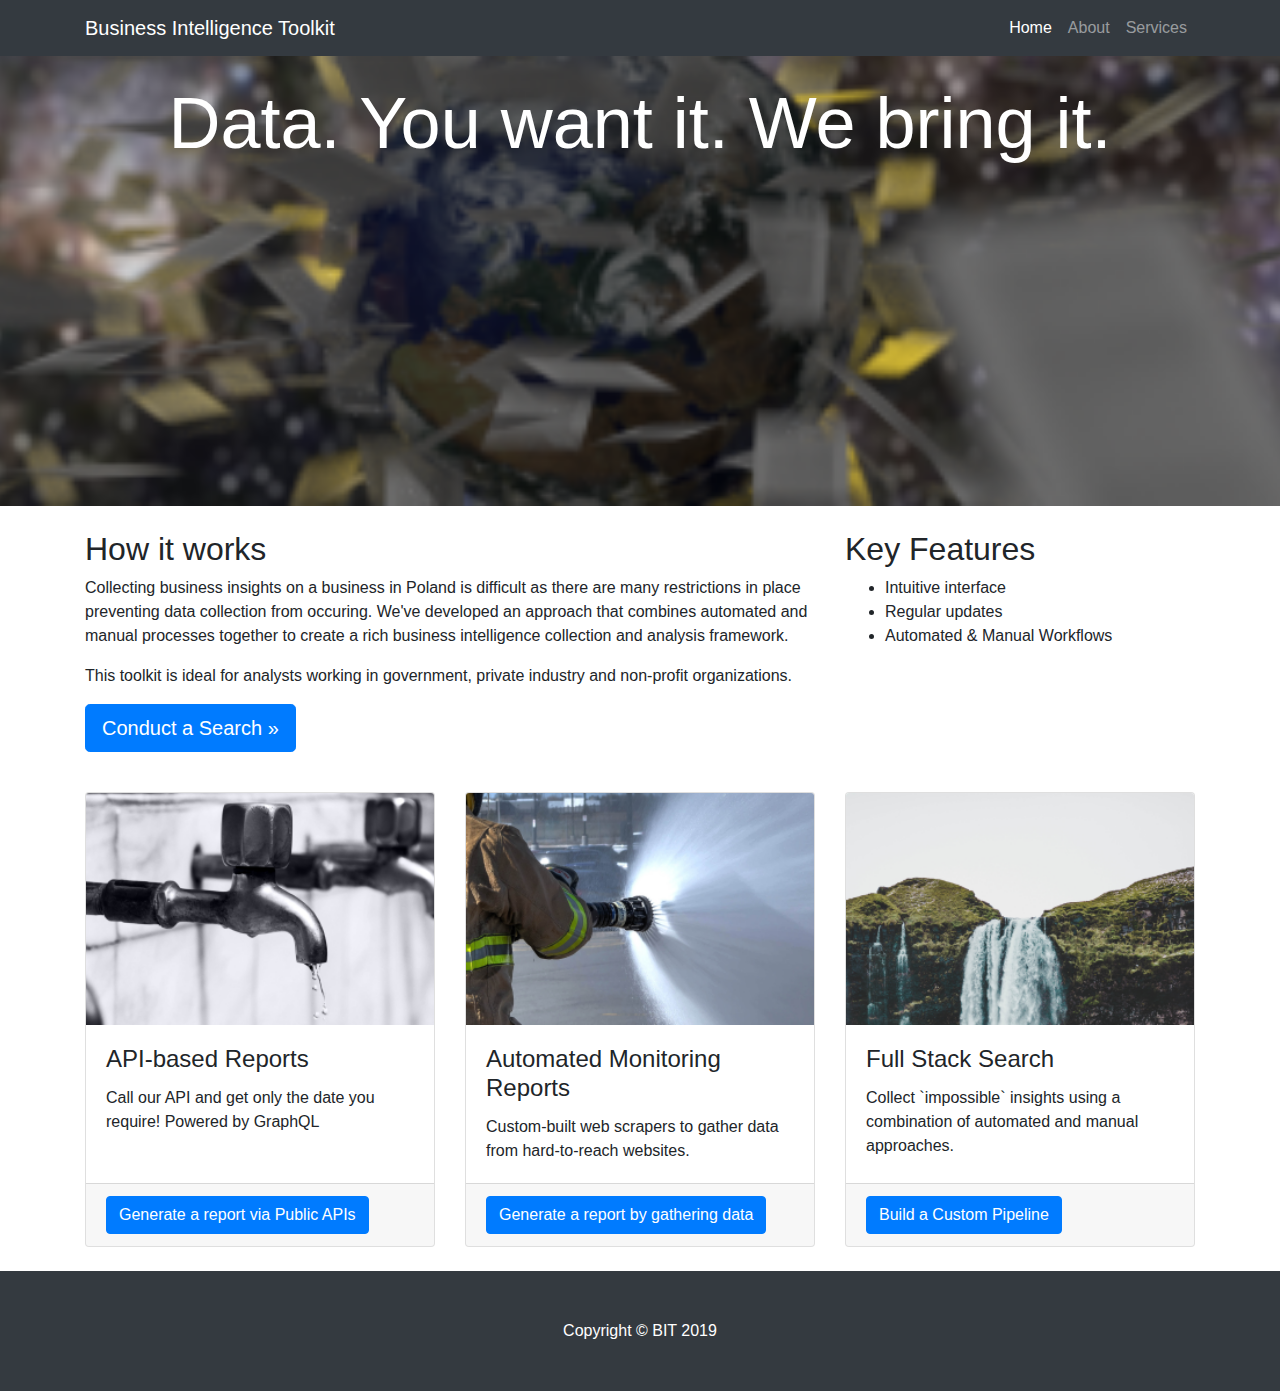
<file: index.html>
<!DOCTYPE html>
<html lang="en">

  <head>

    <meta charset="utf-8">
    <meta name="viewport" content="width=device-width, initial-scale=1, shrink-to-fit=no">
    <meta name="description" content="">
    <meta name="author" content="">

    <title>Business Intelligence Toolkit</title>

    <!-- Bootstrap core CSS -->
    <link href="vendor/bootstrap/css/bootstrap.min.css" rel="stylesheet">

    <!-- Custom styles for this template -->
    <link href="css/business-frontpage.css" rel="stylesheet">

  </head>

  <body>

    <!-- Navigation -->
    <nav class="navbar navbar-expand-lg navbar-dark bg-dark fixed-top">
      <div class="container">
        <a class="navbar-brand" href="index.html">Business Intelligence Toolkit</a>
        <button class="navbar-toggler" type="button" data-toggle="collapse" data-target="#navbarResponsive" aria-controls="navbarResponsive" aria-expanded="false" aria-label="Toggle navigation">
          <span class="navbar-toggler-icon"></span>
        </button>
        <div class="collapse navbar-collapse" id="navbarResponsive">
          <ul class="navbar-nav ml-auto">
            <li class="nav-item active">
              <a class="nav-link" href="#">Home
                <span class="sr-only">(current)</span>
              </a>
            </li>
            <li class="nav-item">
              <a class="nav-link" href="#about">About</a>
            </li>
            <li class="nav-item">
              <a class="nav-link" href="#services">Services</a>
            </li>

          </ul>
        </div>
      </div>
    </nav>

    <!-- Header with Background Image -->
    <header class="business-header">
      <div class="container">
        <div class="row">
          <div class="col-lg-12">
            <h1 class="display-3 text-center text-white mt-4">Data. You want it. We bring it.</h1>
          </div>
        </div>
      </div>
    </header>

    <!-- Page Content -->
    <div class="container">

      <div class="row">
        <div class="col-sm-8">
          <h2 class="mt-4">How it works</h2>
          <p>Collecting business insights on a business in Poland is difficult as there are many restrictions in place preventing data collection from occuring. We've developed an approach that combines automated and manual processes together to create a rich business intelligence collection and analysis framework.</p>
          <p>This toolkit is ideal for analysts working in government, private industry and non-profit organizations.</p>

          <p>
            <a class="btn btn-primary btn-lg" href="#">Conduct a Search &raquo;</a>
          </p>
        </div>
        <div class="col-sm-4">
          <h2 class="mt-4">Key Features</h2>
          <ul>
            <li>Intuitive interface</li>
            <li>Regular updates</li>
            <li>Automated & Manual Workflows</li>

        </div>
      </div>
      <!-- /.row -->

      <div  class="row">
        <div name="services" class="col-sm-4 my-4">
          <div class="card">
            <img class="card-img-top" src="img/api_image.png" alt="">
            <div class="card-body">
              <h4 class="card-title">API-based Reports</h4>
              <p class="card-text">Call our API and get only the date you require! Powered by GraphQL</p>
            </div>
            <div class="card-footer">
              <a href="public_api.html" class="btn btn-primary">Generate a report via Public APIs</a>
            </div>
          </div>
        </div>
        <div class="col-sm-4 my-4">
          <div class="card">
            <img class="card-img-top" src="img/automated_report.png" alt="">
            <div class="card-body">
              <h4 class="card-title">Automated Monitoring Reports</h4>
              <p class="card-text">Custom-built web scrapers to gather data from hard-to-reach websites.</p>
            </div>
            <div class="card-footer">
              <a href="automated_search.html" class="btn btn-primary">Generate a report by gathering data</a>
            </div>
          </div>
        </div>
        <div class="col-sm-4 my-4">
          <div class="card">
            <img class="card-img-top" src="img/fullstack_search.png" alt="">
            <div class="card-body">
              <h4 class="card-title">Full Stack Search</h4>
              <p class="card-text">Collect `impossible` insights using a combination of automated and manual approaches.</p>
            </div>
            <div class="card-footer">
              <a href="fullstacksearch.html" class="btn btn-primary">Build a Custom Pipeline</a>
            </div>
          </div>
        </div>

      </div>
      <!-- /.row -->

    </div>
    <!-- /.container -->

    <!-- Footer -->
    <footer class="py-5 bg-dark">
      <div class="container">
        <p class="m-0 text-center text-white">Copyright &copy; BIT 2019</p>
      </div>
      <!-- /.container -->
    </footer>

    <!-- Bootstrap core JavaScript -->
    <script src="vendor/jquery/jquery.min.js"></script>
    <script src="vendor/bootstrap/js/bootstrap.bundle.min.js"></script>

  </body>

</html>
</file>
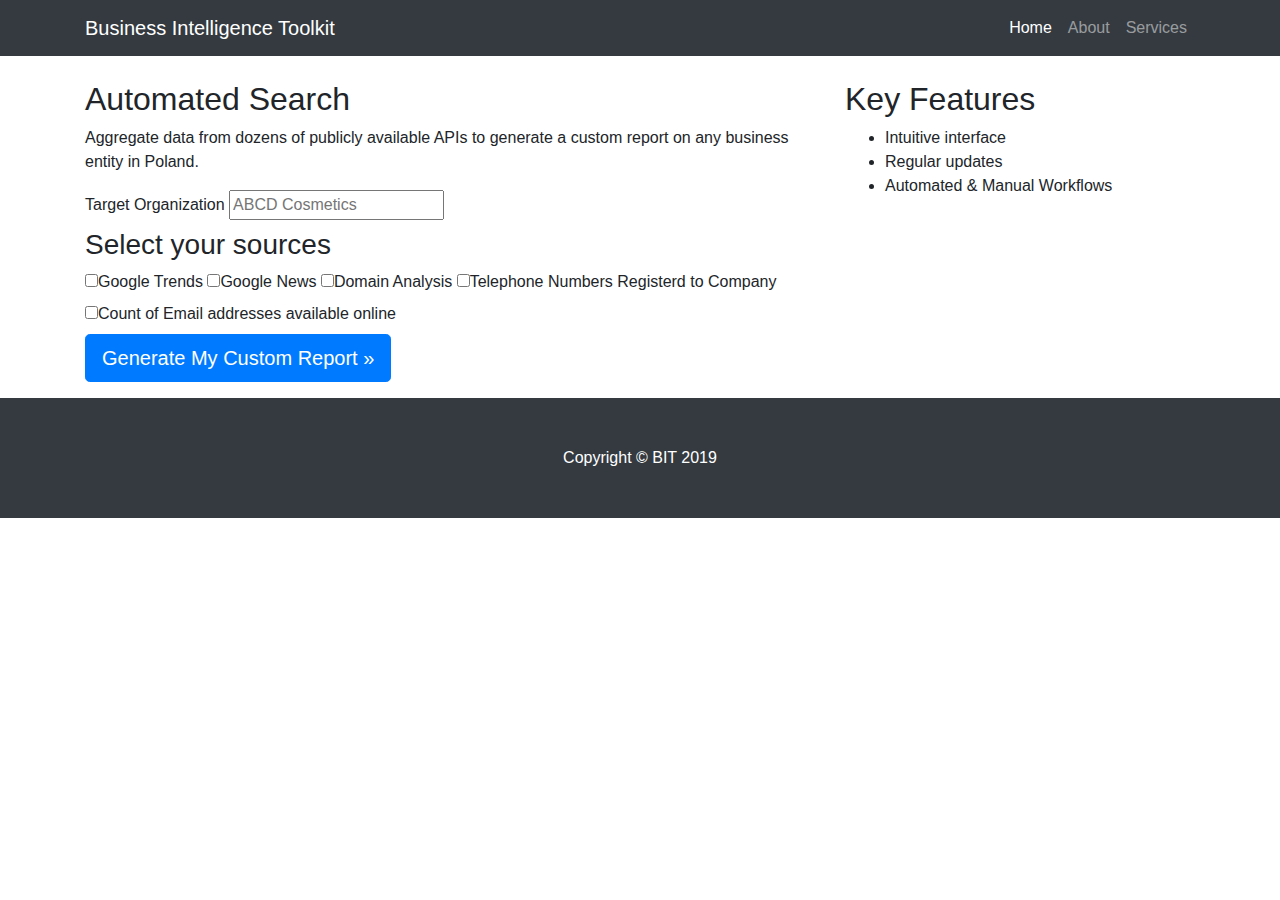
<file: automated_search.html>
<!DOCTYPE html>
<html lang="en">

  <head>

    <meta charset="utf-8">
    <meta name="viewport" content="width=device-width, initial-scale=1, shrink-to-fit=no">
    <meta name="description" content="">
    <meta name="author" content="">

    <title>Business Intelligence Toolkit</title>

    <!-- Bootstrap core CSS -->
    <link href="vendor/bootstrap/css/bootstrap.min.css" rel="stylesheet">

    <!-- Custom styles for this template -->
    <link href="css/business-frontpage.css" rel="stylesheet">

  </head>

  <body>

    <!-- Navigation -->
    <nav class="navbar navbar-expand-lg navbar-dark bg-dark fixed-top">
      <div class="container">
        <a class="navbar-brand" href="index.html">Business Intelligence Toolkit</a>
        <button class="navbar-toggler" type="button" data-toggle="collapse" data-target="#navbarResponsive" aria-controls="navbarResponsive" aria-expanded="false" aria-label="Toggle navigation">
          <span class="navbar-toggler-icon"></span>
        </button>
        <div class="collapse navbar-collapse" id="navbarResponsive">
          <ul class="navbar-nav ml-auto">
            <li class="nav-item active">
              <a class="nav-link" href="index.html">Home
                <span class="sr-only">(current)</span>
              </a>
            </li>
            <li class="nav-item">
              <a class="nav-link" href="index.html#about">About</a>
            </li>
            <li class="nav-item">
              <a class="nav-link" href="index.html#services">Services</a>
            </li>

          </ul>
        </div>
      </div>
    </nav>

<!--START CUSTOM CONTENT-->
<!-- Page Content -->
<div class="container">

  <div class="row">
    <div class="col-sm-8">
      <h2 class="mt-4">Automated Search</h2>
<p>Aggregate data from dozens of publicly available APIs to generate a custom report on any business entity in Poland.</p>
<form>
  <label>Target Organization
  <input type='text' placeholder='ABCD Cosmetics'>
  </label>
  <h3>Select your sources</h3>
    <label>
    <input type='checkbox'>Google Trends
    </label>
    <label>
    <input type='checkbox'>Google News
    </label>
    <label>
    <input type='checkbox'>Domain Analysis
    </label>
    <label>
    <input type='checkbox'>Telephone Numbers Registerd to Company
    </label>
    <label>
    <input type='checkbox'>Count of Email addresses available online
    </label>
      <p>
        <a class="btn btn-primary btn-lg" href="#">Generate My Custom Report &raquo;</a>
      </p>
    </div>
    <div class="col-sm-4">
      <h2 class="mt-4">Key Features</h2>
      <ul>
        <li>Intuitive interface</li>
        <li>Regular updates</li>
        <li>Automated & Manual Workflows</li>

    </div>
  </div>
  <!-- /.row -->
</div>
<!--END CUSTOM CONTENT-->






    <!-- Footer -->
    <footer class="py-5 bg-dark">
      <div class="container">
        <p class="m-0 text-center text-white">Copyright &copy; BIT 2019</p>
      </div>
      <!-- /.container -->
    </footer>

    <!-- Bootstrap core JavaScript -->
    <script src="vendor/jquery/jquery.min.js"></script>
    <script src="vendor/bootstrap/js/bootstrap.bundle.min.js"></script>

  </body>

</html>
</file>
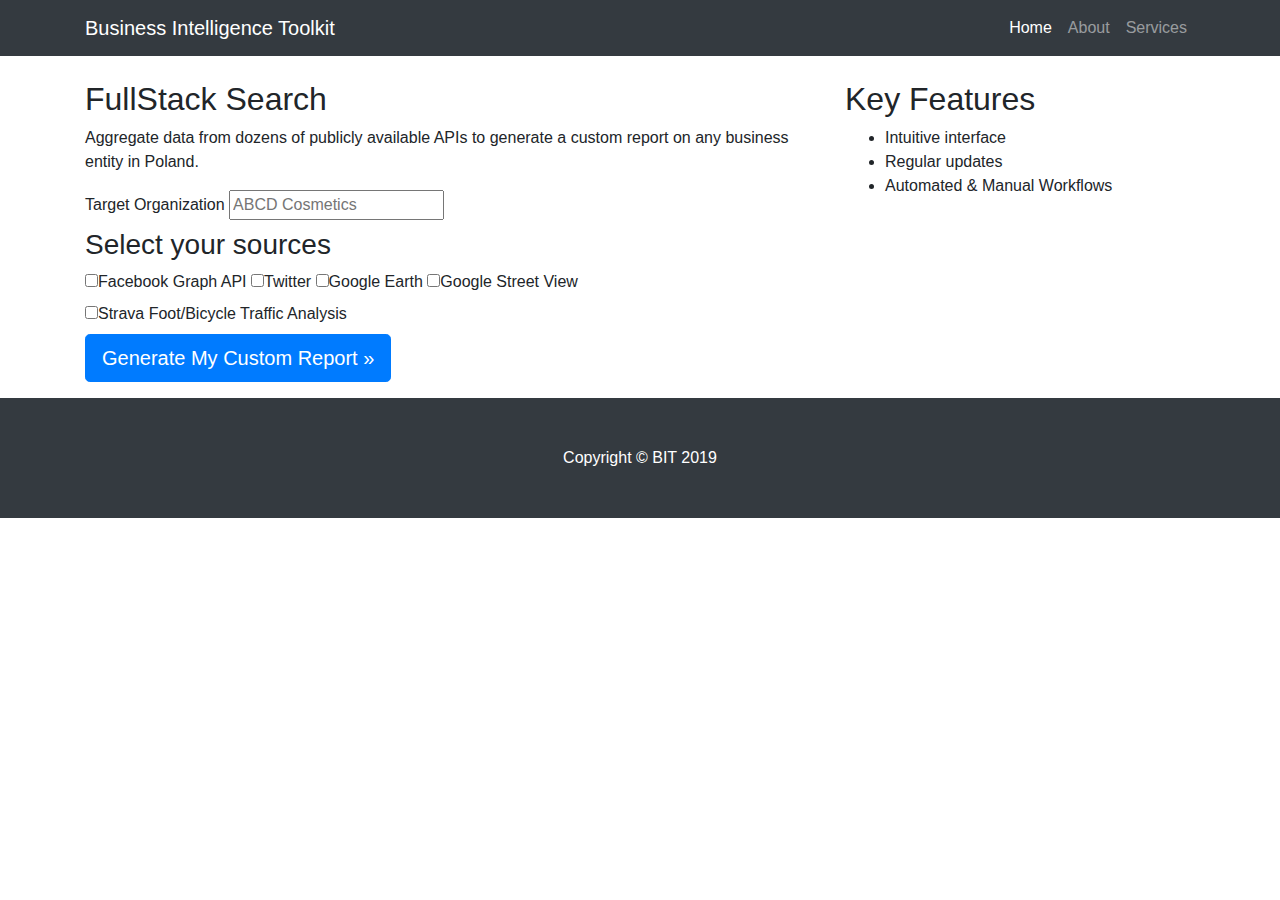
<file: fullstacksearch.html>
<!DOCTYPE html>
<html lang="en">

  <head>

    <meta charset="utf-8">
    <meta name="viewport" content="width=device-width, initial-scale=1, shrink-to-fit=no">
    <meta name="description" content="">
    <meta name="author" content="">

    <title>Business Intelligence Toolkit</title>

    <!-- Bootstrap core CSS -->
    <link href="vendor/bootstrap/css/bootstrap.min.css" rel="stylesheet">

    <!-- Custom styles for this template -->
    <link href="css/business-frontpage.css" rel="stylesheet">

  </head>

  <body>

    <!-- Navigation -->
    <nav class="navbar navbar-expand-lg navbar-dark bg-dark fixed-top">
      <div class="container">
        <a class="navbar-brand" href="index.html">Business Intelligence Toolkit</a>
        <button class="navbar-toggler" type="button" data-toggle="collapse" data-target="#navbarResponsive" aria-controls="navbarResponsive" aria-expanded="false" aria-label="Toggle navigation">
          <span class="navbar-toggler-icon"></span>
        </button>
        <div class="collapse navbar-collapse" id="navbarResponsive">
          <ul class="navbar-nav ml-auto">
            <li class="nav-item active">
              <a class="nav-link" href="index.html">Home
                <span class="sr-only">(current)</span>
              </a>
            </li>
            <li class="nav-item">
              <a class="nav-link" href="index.html#about">About</a>
            </li>
            <li class="nav-item">
              <a class="nav-link" href="index.html#services">Services</a>
            </li>

          </ul>
        </div>
      </div>
    </nav>

<!--START CUSTOM CONTENT-->
<!-- Page Content -->
<div class="container">

  <div class="row">
    <div class="col-sm-8">
      <h2 class="mt-4">FullStack Search</h2>
<p>Aggregate data from dozens of publicly available APIs to generate a custom report on any business entity in Poland.</p>
<form>
  <label>Target Organization
  <input type='text' placeholder='ABCD Cosmetics'>
  </label>
  <h3>Select your sources</h3>
    <label>
    <input type='checkbox'>Facebook Graph API
    </label>
    <label>
    <input type='checkbox'>Twitter
    </label>
    <label>
    <input type='checkbox'>Google Earth
    </label>
    <label>
    <input type='checkbox'>Google Street View
    </label>
    <label>
    <input type='checkbox'>Strava Foot/Bicycle Traffic Analysis
    </label>
      <p>
        <a class="btn btn-primary btn-lg" href="#">Generate My Custom Report &raquo;</a>
      </p>
    </div>
    <div class="col-sm-4">
      <h2 class="mt-4">Key Features</h2>
      <ul>
        <li>Intuitive interface</li>
        <li>Regular updates</li>
        <li>Automated & Manual Workflows</li>

    </div>
  </div>
  <!-- /.row -->
</div>
<!--END CUSTOM CONTENT-->






    <!-- Footer -->
    <footer class="py-5 bg-dark">
      <div class="container">
        <p class="m-0 text-center text-white">Copyright &copy; BIT 2019</p>
      </div>
      <!-- /.container -->
    </footer>

    <!-- Bootstrap core JavaScript -->
    <script src="vendor/jquery/jquery.min.js"></script>
    <script src="vendor/bootstrap/js/bootstrap.bundle.min.js"></script>

  </body>

</html>
</file>
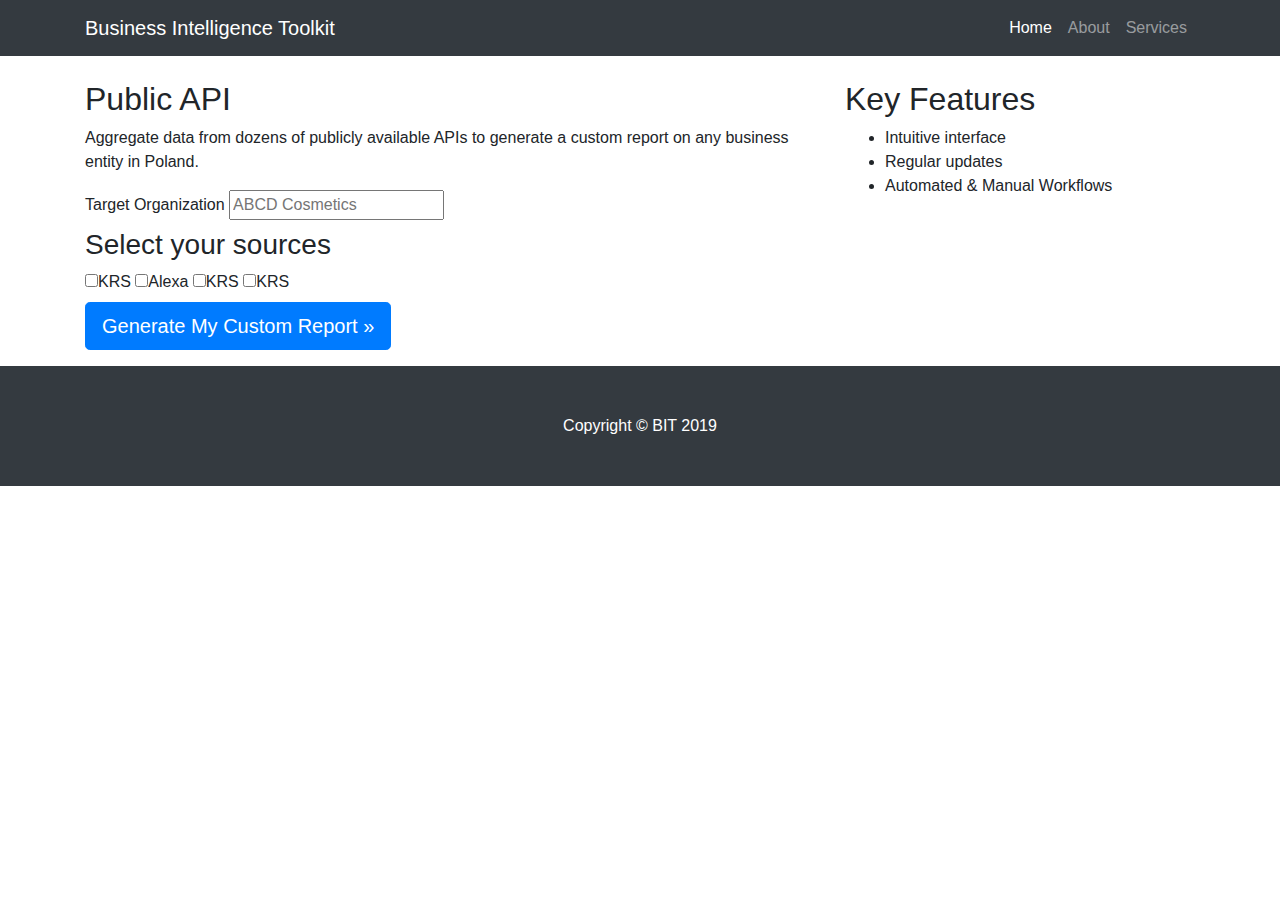
<file: public_api.html>
<!DOCTYPE html>
<html lang="en">

  <head>

    <meta charset="utf-8">
    <meta name="viewport" content="width=device-width, initial-scale=1, shrink-to-fit=no">
    <meta name="description" content="">
    <meta name="author" content="">

    <title>Business Intelligence Toolkit</title>

    <!-- Bootstrap core CSS -->
    <link href="vendor/bootstrap/css/bootstrap.min.css" rel="stylesheet">

    <!-- Custom styles for this template -->
    <link href="css/business-frontpage.css" rel="stylesheet">

  </head>

  <body>

    <!-- Navigation -->
    <nav class="navbar navbar-expand-lg navbar-dark bg-dark fixed-top">
      <div class="container">
        <a class="navbar-brand" href="index.html">Business Intelligence Toolkit</a>
        <button class="navbar-toggler" type="button" data-toggle="collapse" data-target="#navbarResponsive" aria-controls="navbarResponsive" aria-expanded="false" aria-label="Toggle navigation">
          <span class="navbar-toggler-icon"></span>
        </button>
        <div class="collapse navbar-collapse" id="navbarResponsive">
          <ul class="navbar-nav ml-auto">
            <li class="nav-item active">
              <a class="nav-link" href="index.html">Home
                <span class="sr-only">(current)</span>
              </a>
            </li>
            <li class="nav-item">
              <a class="nav-link" href="index.html#about">About</a>
            </li>
            <li class="nav-item">
              <a class="nav-link" href="index.html#services">Services</a>
            </li>

          </ul>
        </div>
      </div>
    </nav>

<!--START CUSTOM CONTENT-->
<!-- Page Content -->
<div class="container">

  <div class="row">
    <div class="col-sm-8">
      <h2 class="mt-4">Public API</h2>
<p>Aggregate data from dozens of publicly available APIs to generate a custom report on any business entity in Poland.</p>
<form>
  <label>Target Organization
  <input type='text' placeholder='ABCD Cosmetics'>
  </label>
  <h3>Select your sources</h3>
    <label>
    <input type='checkbox'>KRS
    </label>
    <label>
    <input type='checkbox'>Alexa
    </label>
    <label>
    <input type='checkbox'>KRS
    </label>
    <label>
    <input type='checkbox'>KRS
    </label>
      <p>
        <a class="btn btn-primary btn-lg" href="#">Generate My Custom Report &raquo;</a>
      </p>
    </div>
    <div class="col-sm-4">
      <h2 class="mt-4">Key Features</h2>
      <ul>
        <li>Intuitive interface</li>
        <li>Regular updates</li>
        <li>Automated & Manual Workflows</li>

    </div>
  </div>
  <!-- /.row -->
</div>
<!--END CUSTOM CONTENT-->






    <!-- Footer -->
    <footer class="py-5 bg-dark">
      <div class="container">
        <p class="m-0 text-center text-white">Copyright &copy; BIT 2019</p>
      </div>
      <!-- /.container -->
    </footer>

    <!-- Bootstrap core JavaScript -->
    <script src="vendor/jquery/jquery.min.js"></script>
    <script src="vendor/bootstrap/js/bootstrap.bundle.min.js"></script>

  </body>

</html>
</file>
<file: css/business-frontpage.css>
/*!
 * Start Bootstrap - Busines Frontpage (https://startbootstrap.com/template-overviews/business-frontpage)
 * Copyright 2013-2017 Start Bootstrap
 * Licensed under MIT (https://github.com/BlackrockDigital/startbootstrap-business-frontpage/blob/master/LICENSE)
 */

body {
  padding-top: 54px;
}

@media (min-width: 992px) {
  body {
    padding-top: 56px;
  }
}

.business-header {
  height: 50vh;
  min-height: 300px;
  background: url('../img/header_background.png') center center no-repeat scroll;
  -webkit-background-size: cover;
  -moz-background-size: cover;
  background-size: cover;
  -o-background-size: cover;
}

.card {
  height: 100%;
}
</file>
